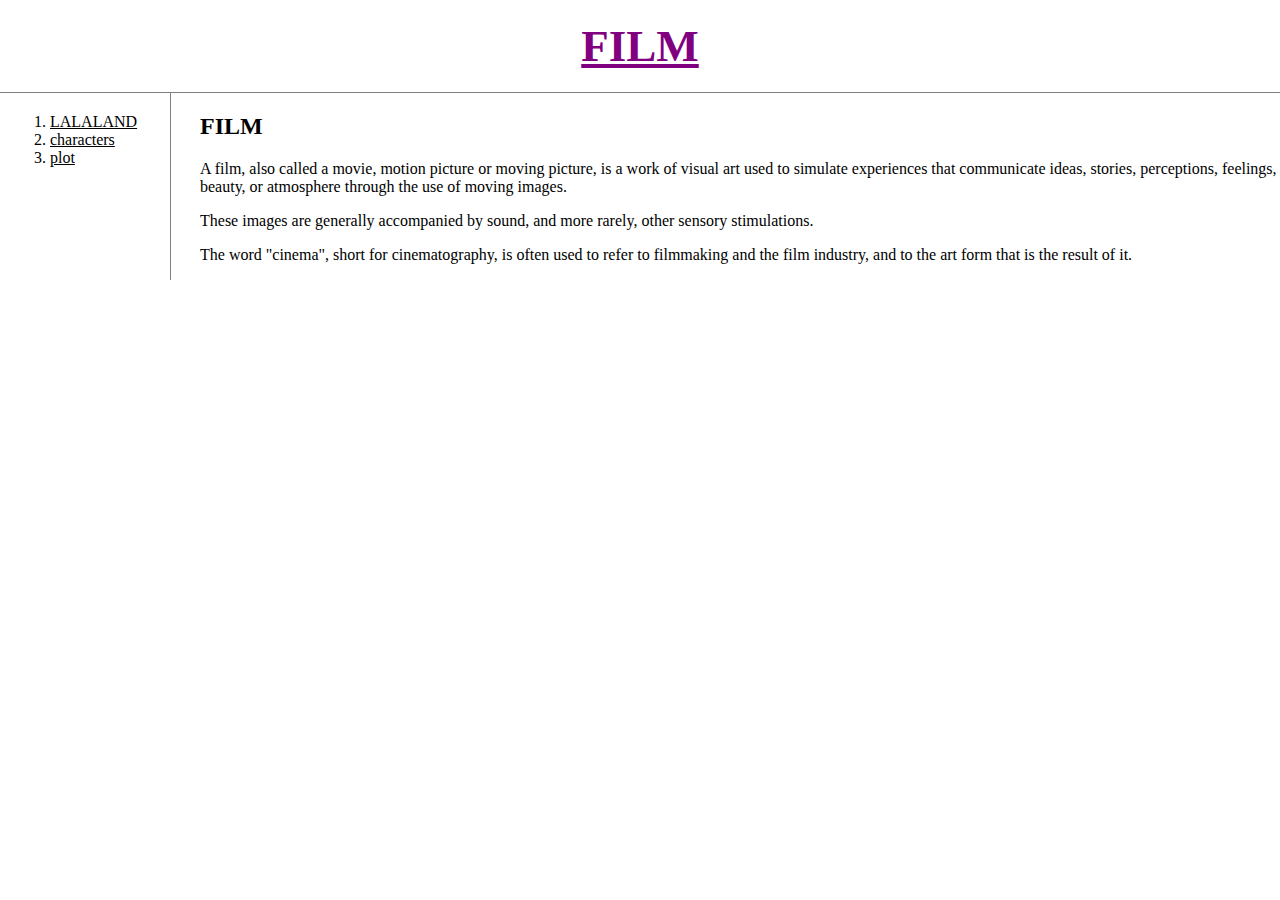
<file: index.html>
<!doctype html>
<html>
<head>
<title>about lalaland-film</title>
<meta charset="utf-8">
  <link rel="stylesheet" href="style.css">
</head>
<body>
  <h1><a href="index.html" style='color:purple;text-decoration:underline'>FILM</a></h1>
<div id='grid'>
  <ol>
    <li><a href="1.html">LALALAND</a></li>
    <li><a href="2.html">characters</a></li>
    <li><a href="3.html">plot</a></li>
  </ol>
  <div id='article'>
    <h2>FILM</h2>
    <P>A film, also called a movie, motion picture or moving picture, is a work of visual art used to simulate experiences that communicate ideas, stories, perceptions, feelings, beauty, or atmosphere through the use of moving images.</P>
    <P>These images are generally accompanied by sound, and more rarely, other sensory stimulations.</P>
    <P>The word "cinema", short for cinematography, is often used to refer to filmmaking and the film industry, and to the art form that is the result of it.</P>
  </div>
</div>
</body>
</file>
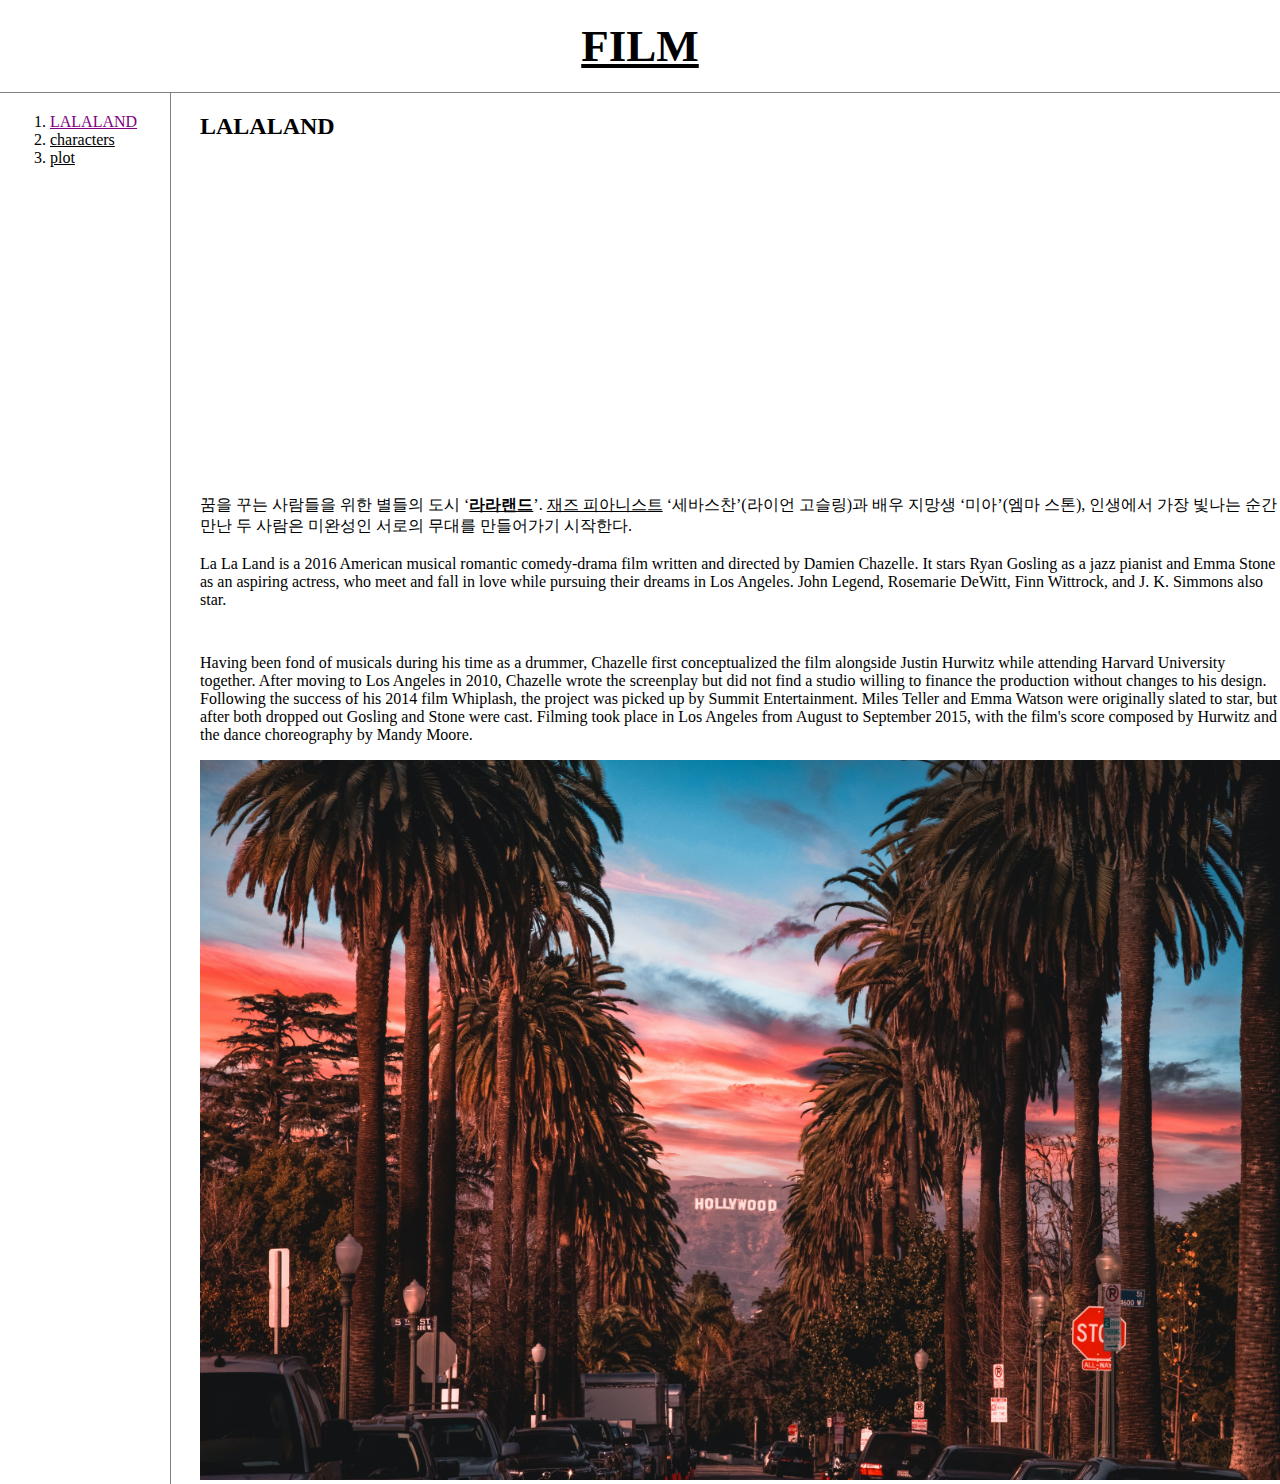
<file: 1.html>
<!doctype html>
<html>
<head>
  <title>about lalaland-lalaland</title>
  <meta charset="utf-8">
  <link rel="stylesheet" href="style.css">
</head>
<body>
  <h1><a href="index.html">FILM</a></h1>
<div id='grid'>
  <ol>
    <li><a href="1.html" style='color:purple;text-decoration:underline'>LALALAND</a></li>
    <li><a href="2.html">characters</a></li>
    <li><a href="3.html">plot</a></li>
  </ol>
  <div id='article'>
    <h2>LALALAND</h2>
    <p>
      <iframe width="560" height="315" src="https://www.youtube.com/embed/0pdqf4P9MB8" title="YouTube video player" frameborder="0" allow="accelerometer; autoplay; clipboard-write; encrypted-media; gyroscope; picture-in-picture" allowfullscreen></iframe>
    </p>
    꿈을 꾸는 사람들을 위한 별들의 도시 ‘<strong><a href="https://search.naver.com/search.naver?where=nexearch&sm=tab_etc&mra=bkEw&pkid=68&os=2324869&qvt=0&query=%EC%98%81%ED%99%94%20%EB%9D%BC%EB%9D%BC%EB%9E%9C%EB%93%9C" target="_blank" title='영화 라라랜드'>라라랜드</a></strong>’. <u>재즈 피아니스트</u> ‘세바스찬’(라이언 고슬링)과 배우 지망생 ‘미아’(엠마 스톤), 인생에서 가장 빛나는 순간 만난 두 사람은 미완성인 서로의 무대를 만들어가기 시작한다.
    <br><br>La La Land is a 2016 American musical romantic comedy-drama film written and directed by Damien Chazelle. It stars Ryan Gosling as a jazz pianist and Emma Stone as an aspiring actress, who meet and fall in love while pursuing their dreams in Los Angeles. John Legend, Rosemarie DeWitt, Finn Wittrock, and J. K. Simmons also star.<p style='margin-top:45px;'>Having been fond of musicals during his time as a drummer, Chazelle first conceptualized the film alongside Justin Hurwitz while attending Harvard University together. After moving to Los Angeles in 2010, Chazelle wrote the screenplay but did not find a studio willing to finance the production without changes to his design. Following the success of his 2014 film Whiplash, the project was picked up by Summit Entertainment. Miles Teller and Emma Watson were originally slated to star, but after both dropped out Gosling and Stone were cast. Filming took place in Los Angeles from August to September 2015, with the film's score composed by Hurwitz and the dance choreography by Mandy Moore.</p>
    <img src="hollywoodsign.jpg" width='100%'>
  </div>
</div>
</body>
</file>
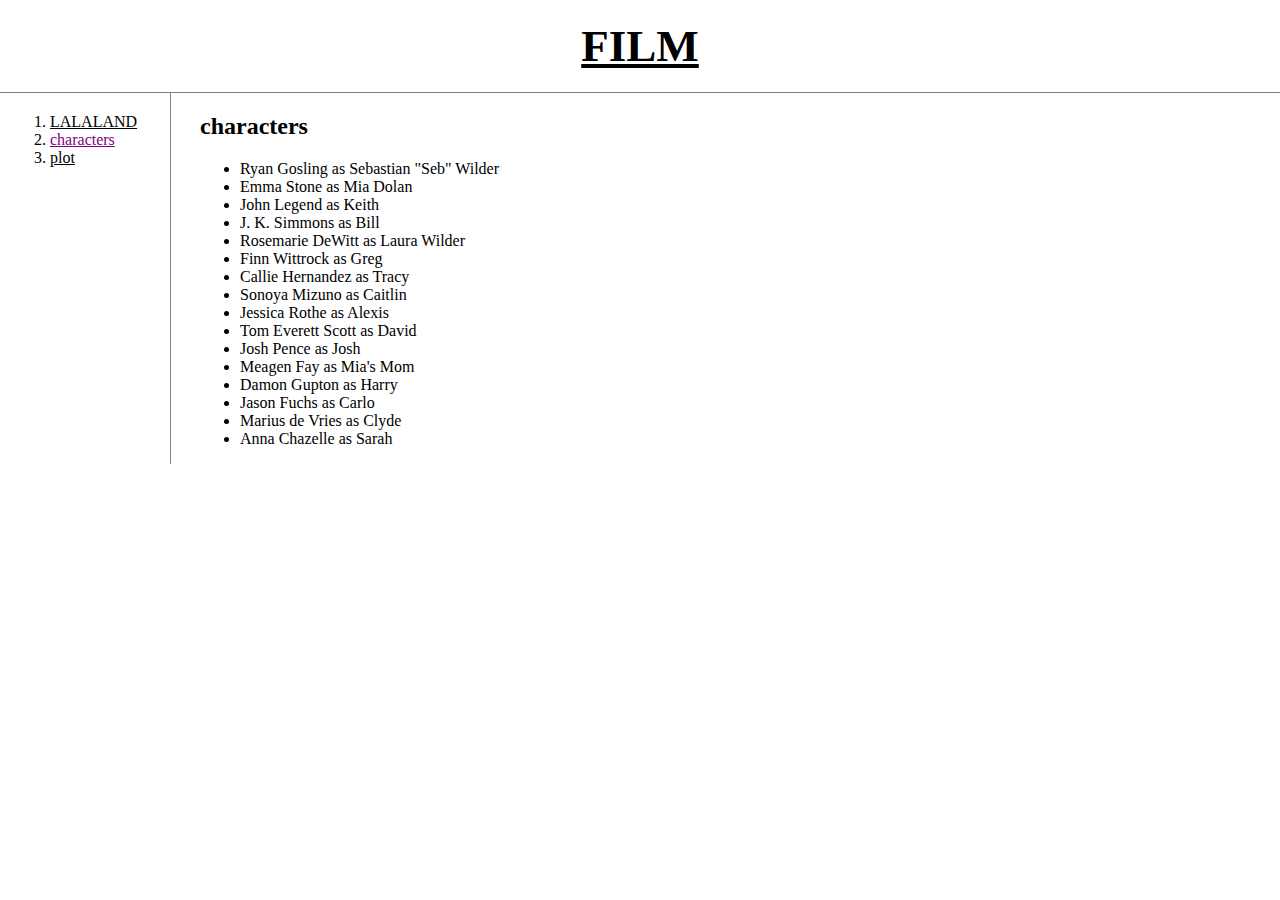
<file: 2.html>
<!doctype html>
<html>
<head>
<title>about lalaland-characters</title>
<meta charset="utf-8">
  <link rel="stylesheet" href="style.css">
</head>
<body>
  <h1><a href="index.html">FILM</a></h1>
<div id='grid'>
  <ol>
    <li><a href="1.html">LALALAND</a></li>
    <li><a href="2.html" style='color:purple;text-decoration:underline'>characters</a></li>
    <li><a href="3.html">plot</a></li>
  </ol>
  <div id='article'>
    <h2>characters</h2>
    <ul>
      <li>Ryan Gosling as Sebastian "Seb" Wilder</li>
      <li>Emma Stone as Mia Dolan</li>
      <li>John Legend as Keith</li>
      <li>J. K. Simmons as Bill</li>
      <li>Rosemarie DeWitt as Laura Wilder</li>
      <li>Finn Wittrock as Greg</li>
      <li>Callie Hernandez as Tracy</li>
      <li>Sonoya Mizuno as Caitlin</li>
      <li>Jessica Rothe as Alexis</li>
      <li>Tom Everett Scott as David</li>
      <li>Josh Pence as Josh</li>
      <li>Meagen Fay as Mia's Mom</li>
      <li>Damon Gupton as Harry</li>
      <li>Jason Fuchs as Carlo</li>
      <li>Marius de Vries as Clyde</li>
      <li>Anna Chazelle as Sarah</li>
    </ul>
  </div>
</div>
</body>
</file>
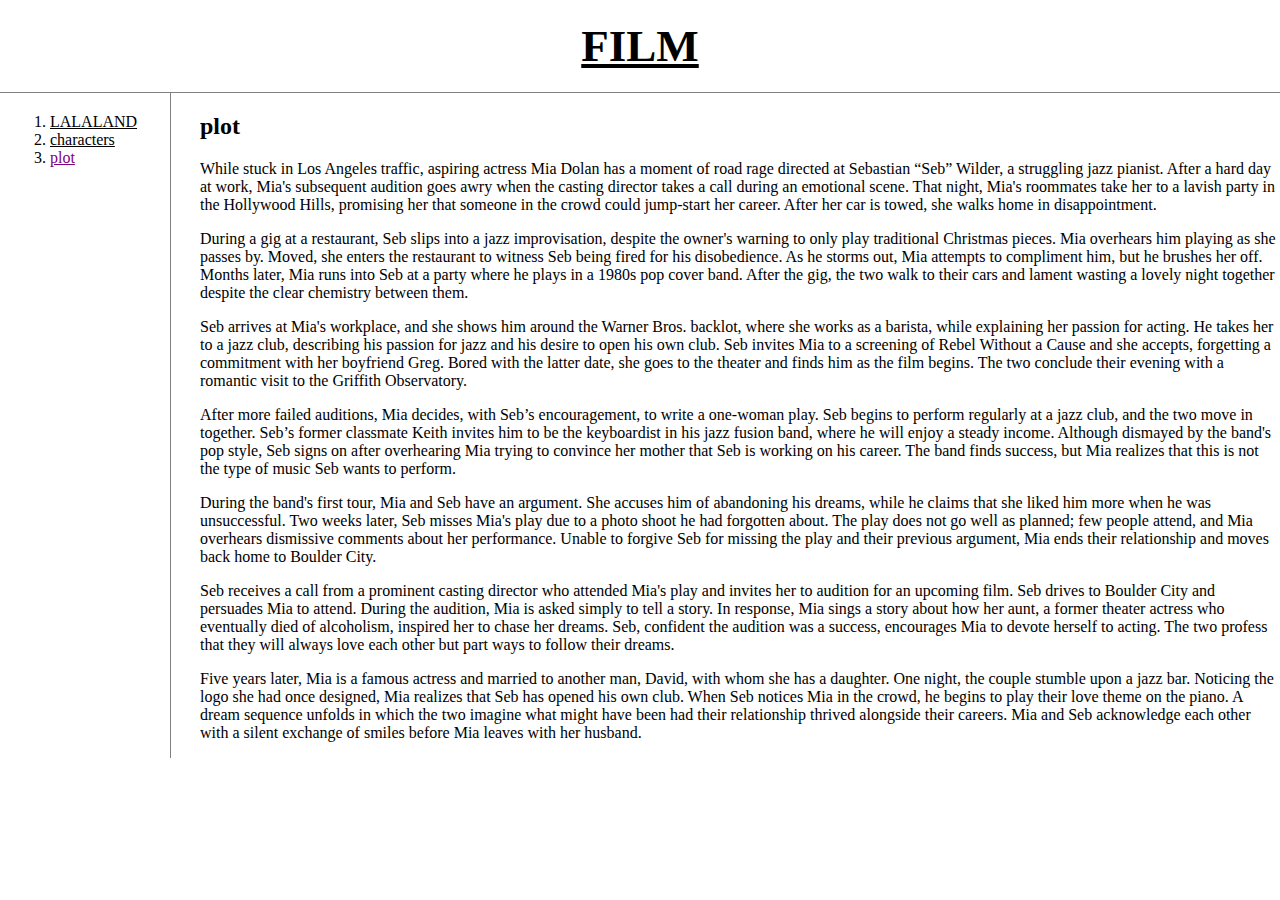
<file: 3.html>
<!doctype html>
<html>
<head>
<title>about lalaland-plot</title>
<meta charset="utf-8">
  <link rel="stylesheet" href="style.css">
</head>
<body>
  <h1><a href="index.html">FILM</a></h1>
<div id='grid'>
  <ol>
    <li><a href="1.html">LALALAND</a></li>
    <li><a href="2.html">characters</a></li>
    <li><a href="3.html" style='color:purple;text-decoration:underline'>plot</a></li>
  </ol>
  <div id='article'>
    <h2>plot</h2>
    <p>While stuck in Los Angeles traffic, aspiring actress Mia Dolan has a moment of road rage directed at Sebastian “Seb” Wilder, a struggling jazz pianist. After a hard day at work, Mia's subsequent audition goes awry when the casting director takes a call during an emotional scene. That night, Mia's roommates take her to a lavish party in the Hollywood Hills, promising her that someone in the crowd could jump-start her career. After her car is towed, she walks home in disappointment.</p>
    <p>During a gig at a restaurant, Seb slips into a jazz improvisation, despite the owner's warning to only play traditional Christmas pieces. Mia overhears him playing as she passes by. Moved, she enters the restaurant to witness Seb being fired for his disobedience. As he storms out, Mia attempts to compliment him, but he brushes her off. Months later, Mia runs into Seb at a party where he plays in a 1980s pop cover band. After the gig, the two walk to their cars and lament wasting a lovely night together despite the clear chemistry between them.</p>
    <p>Seb arrives at Mia's workplace, and she shows him around the Warner Bros. backlot, where she works as a barista, while explaining her passion for acting. He takes her to a jazz club, describing his passion for jazz and his desire to open his own club. Seb invites Mia to a screening of Rebel Without a Cause and she accepts, forgetting a commitment with her boyfriend Greg. Bored with the latter date, she goes to the theater and finds him as the film begins. The two conclude their evening with a romantic visit to the Griffith Observatory.</p>
    <p>After more failed auditions, Mia decides, with Seb’s encouragement, to write a one-woman play. Seb begins to perform regularly at a jazz club, and the two move in together. Seb’s former classmate Keith invites him to be the keyboardist in his jazz fusion band, where he will enjoy a steady income. Although dismayed by the band's pop style, Seb signs on after overhearing Mia trying to convince her mother that Seb is working on his career. The band finds success, but Mia realizes that this is not the type of music Seb wants to perform.</p>
    <p>During the band's first tour, Mia and Seb have an argument. She accuses him of abandoning his dreams, while he claims that she liked him more when he was unsuccessful. Two weeks later, Seb misses Mia's play due to a photo shoot he had forgotten about. The play does not go well as planned; few people attend, and Mia overhears dismissive comments about her performance. Unable to forgive Seb for missing the play and their previous argument, Mia ends their relationship and moves back home to Boulder City.</p>
    <p>Seb receives a call from a prominent casting director who attended Mia's play and invites her to audition for an upcoming film. Seb drives to Boulder City and persuades Mia to attend. During the audition, Mia is asked simply to tell a story. In response, Mia sings a story about how her aunt, a former theater actress who eventually died of alcoholism, inspired her to chase her dreams. Seb, confident the audition was a success, encourages Mia to devote herself to acting. The two profess that they will always love each other but part ways to follow their dreams.</p>
    <p>Five years later, Mia is a famous actress and married to another man, David, with whom she has a daughter. One night, the couple stumble upon a jazz bar. Noticing the logo she had once designed, Mia realizes that Seb has opened his own club. When Seb notices Mia in the crowd, he begins to play their love theme on the piano. A dream sequence unfolds in which the two imagine what might have been had their relationship thrived alongside their careers. Mia and Seb acknowledge each other with a silent exchange of smiles before Mia leaves with her husband.</p>
  </div>
</div>
</body>
</file>
<file: style.css>
body{
  margin:0;
}
a{
  color:black;
}
h1{
  font-size:45px;
  text-align:center;
  border-bottom:1px solid gray;
  margin:0;
  padding:20px;
}
#grid ol{
  border-right:1px solid gray;
  width:100px;
  margin:0;
  padding:20px;
  padding-left:50px;
}
#grid{
  display: grid;
  grid-template-columns: 150px 1fr;
}
#article{
  padding-left:50px;
}
@media(max-width:800px){
  #grid{
    display: block;
  }
  #grid ol{
    border-right:none;
  }
  h1{
    border-bottom:none;
  }
}
</file>
